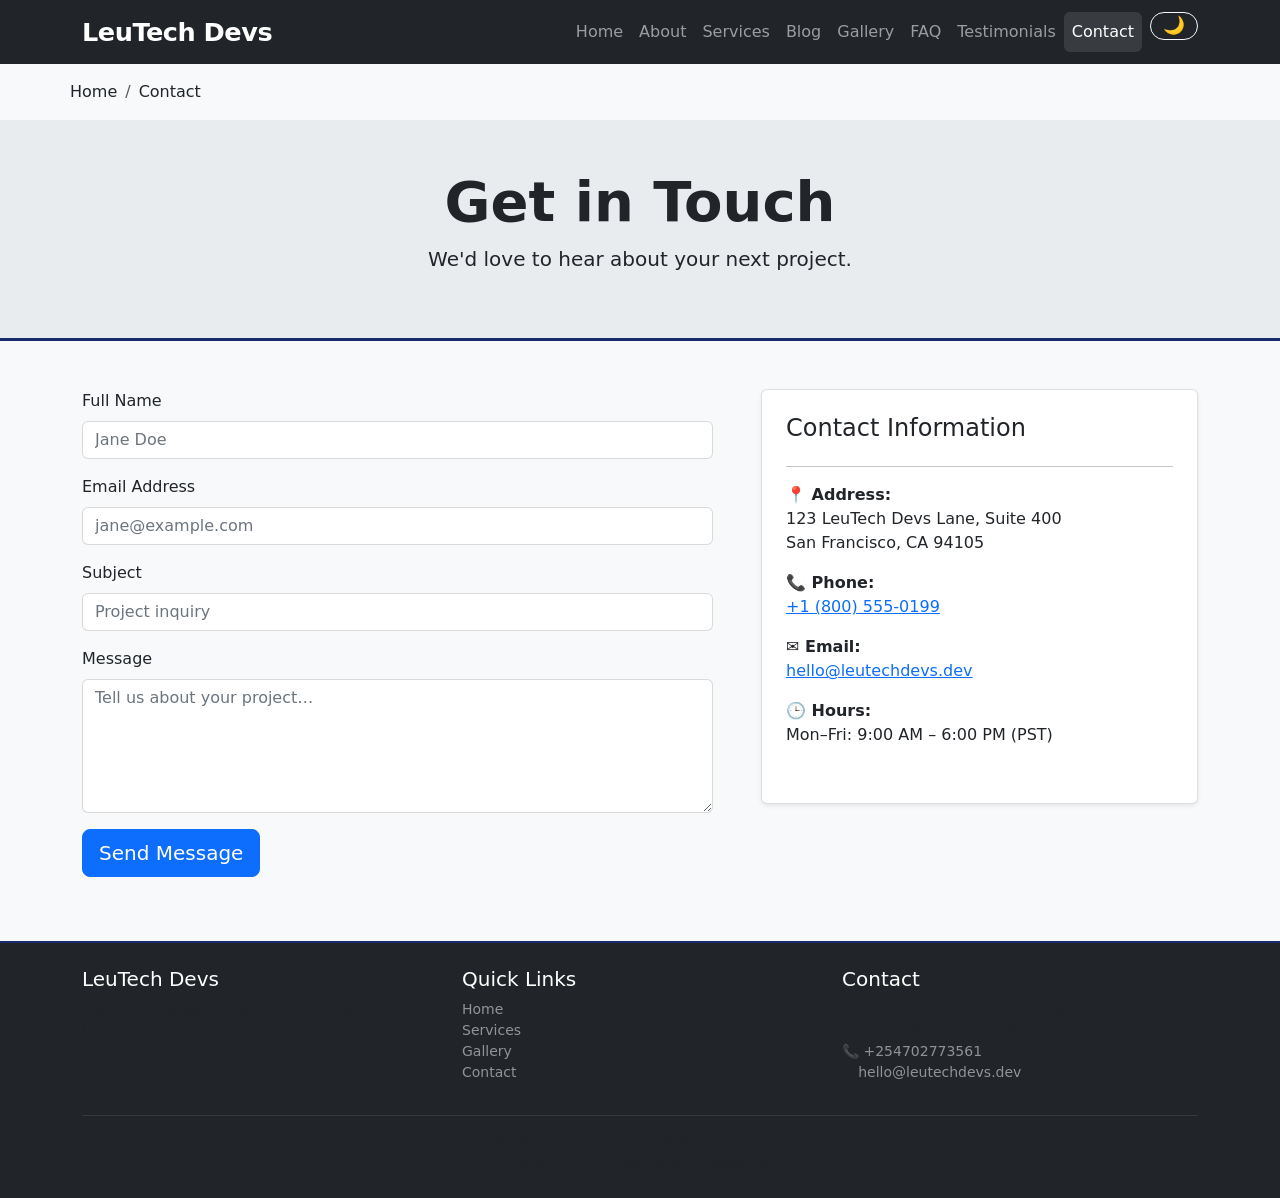
<file: contact.html>
<!DOCTYPE html>
<html lang="en">
<head>
    <meta charset="UTF-8" />
    <meta name="viewport" content="width=device-width, initial-scale=1.0" />
    <meta name="description" content="Contact LeuTech Devs – we'd love to hear about your next project." />
    <title>Contact — LeuTech Devs</title>
    <link href="https://cdn.jsdelivr.net/npm/bootstrap@5.3.3/dist/css/bootstrap.min.css" rel="stylesheet" />
    <link rel="stylesheet" href="css/style.css" />
</head>
<body>
    <nav class="navbar navbar-expand-lg navbar-dark bg-dark sticky-top" aria-label="Main navigation">
        <div class="container">
            <a class="navbar-brand fw-bold" href="index.html">LeuTech Devs</a>
            <button class="navbar-toggler" type="button" data-bs-toggle="collapse" data-bs-target="#mainNav" aria-controls="mainNav" aria-expanded="false" aria-label="Toggle navigation">
                <span class="navbar-toggler-icon"></span>
            </button>
            <div class="collapse navbar-collapse" id="mainNav">
                <ul class="navbar-nav ms-auto">
                    <li class="nav-item"><a class="nav-link" href="index.html">Home</a></li>
                    <li class="nav-item"><a class="nav-link" href="about.html">About</a></li>
                    <li class="nav-item"><a class="nav-link" href="services.html">Services</a></li>
                    <li class="nav-item"><a class="nav-link" href="blog.html">Blog</a></li>
                    <li class="nav-item"><a class="nav-link" href="gallery.html">Gallery</a></li>
                    <li class="nav-item"><a class="nav-link" href="faq.html">FAQ</a></li>
                    <li class="nav-item"><a class="nav-link" href="testimonials.html">Testimonials</a></li>
                    <li class="nav-item"><a class="nav-link active" aria-current="page" href="contact.html">Contact</a></li>
                    <li class="nav-item">
                        <button id="darkModeToggle" class="btn btn-outline-light btn-sm ms-2" aria-label="Toggle dark mode" aria-pressed="false">🌙</button>
                    </li>
                </ul>
            </div>
        </div>
    </nav>

    <!-- Breadcrumb -->
    <nav aria-label="Breadcrumb">
        <ol class="breadcrumb container pt-3">
            <li class="breadcrumb-item"><a href="index.html">Home</a></li>
            <li class="breadcrumb-item active" aria-current="page">Contact</li>
        </ol>
    </nav>

    <header class="page-header text-center py-5">
        <div class="container">
            <h1 class="display-4 fw-bold">Get in Touch</h1>
            <p class="lead">We'd love to hear about your next project.</p>
        </div>
    </header>

    <section class="container my-5" aria-labelledby="contact-form-title">
        <div class="row g-5">
            <div class="col-lg-7">
                <h2 id="contact-form-title" class="visually-hidden">Contact form</h2>
                <form id="contactForm" novalidate aria-label="Contact form">
                    <div class="mb-3">
                        <label for="name" class="form-label">Full Name</label>
                        <input type="text" class="form-control" id="name" placeholder="Jane Doe" required aria-required="true" />
                        <div class="invalid-feedback">Please enter your name.</div>
                    </div>
                    <div class="mb-3">
                        <label for="email" class="form-label">Email Address</label>
                        <input type="email" class="form-control" id="email" placeholder="jane@example.com" required aria-required="true" />
                        <div class="invalid-feedback">Please enter a valid email address.</div>
                    </div>
                    <div class="mb-3">
                        <label for="subject" class="form-label">Subject</label>
                        <input type="text" class="form-control" id="subject" placeholder="Project inquiry" required aria-required="true" />
                        <div class="invalid-feedback">Please enter a subject.</div>
                    </div>
                    <div class="mb-3">
                        <label for="message" class="form-label">Message</label>
                        <textarea class="form-control" id="message" rows="5" placeholder="Tell us about your project…" required aria-required="true"></textarea>
                        <div class="invalid-feedback">Please enter a message.</div>
                    </div>
                    <button type="submit" class="btn btn-primary btn-lg">Send Message</button>
                    <div id="formFeedback" class="mt-3" aria-live="polite"></div>
                </form>
            </div>
            <div class="col-lg-5">
                <div class="card shadow-sm p-4">
                    <h4>Contact Information</h4>
                    <hr />
                    <address>
                        <p><strong>📍 Address:</strong><br />123 LeuTech Devs Lane, Suite 400<br />San Francisco, CA 94105</p>
                        <p><strong>📞 Phone:</strong><br /><a href="tel:+18005550199">+1 (800) 555‑0199</a></p>
                        <p><strong>✉️ Email:</strong><br /><a href="mailto:hello@leutechdevs.dev">hello@leutechdevs.dev</a></p>
                        <p><strong>🕒 Hours:</strong><br />Mon–Fri: 9:00 AM – 6:00 PM (PST)</p>
                    </address>
                </div>
            </div>
        </div>
    </section>

    <!-- Footer -->
    <footer class="bg-dark text-white py-4 mt-5" aria-label="Footer">
        <div class="container">
            <div class="row g-4">
                <div class="col-md-4">
                    <h5>LeuTech Devs</h5>
                    <p class="text-muted small">Innovative digital solutions for modern businesses.</p>
                </div>
                <div class="col-md-4">
                    <h5>Quick Links</h5>
                    <ul class="list-unstyled small">
                        <li><a href="index.html" class="text-white-50 text-decoration-none">Home</a></li>
                        <li><a href="services.html" class="text-white-50 text-decoration-none">Services</a></li>
                        <li><a href="gallery.html" class="text-white-50 text-decoration-none">Gallery</a></li>
                        <li><a href="contact.html" class="text-white-50 text-decoration-none">Contact</a></li>
                    </ul>
                </div>
                <div class="col-md-4">
                    <h5>Contact</h5>
                    <address class="small text-muted">
                        <span class="d-block">123 LeuTech Devs Lane, Suite 400</span>
                        <span class="d-block">San Francisco, CA 94105</span>
                        <span class="d-block">📞 <a href="tel:+18005550199" class="text-white-50 text-decoration-none">+254702773561</a></span>
                        <span class="d-block">✉️ <a href="mailto:hello@leutechdevs.dev" class="text-white-50 text-decoration-none">hello@leutechdevs.dev</a></span>
                    </address>
                </div>
            </div>
            <hr class="border-secondary" />
            <div class="text-center small text-muted">
                <p class="mb-0">&copy; 2026 LeuTech Devs. All rights reserved.</p>
                <span>Built with HTML, CSS, JS and Bootstrap 5</span>
            </div>
        </div>
    </footer>

    <script src="https://cdn.jsdelivr.net/npm/bootstrap@5.3.3/dist/js/bootstrap.bundle.min.js"></script>
    <script src="js/script.js"></script>
</body>
</html>
</file>
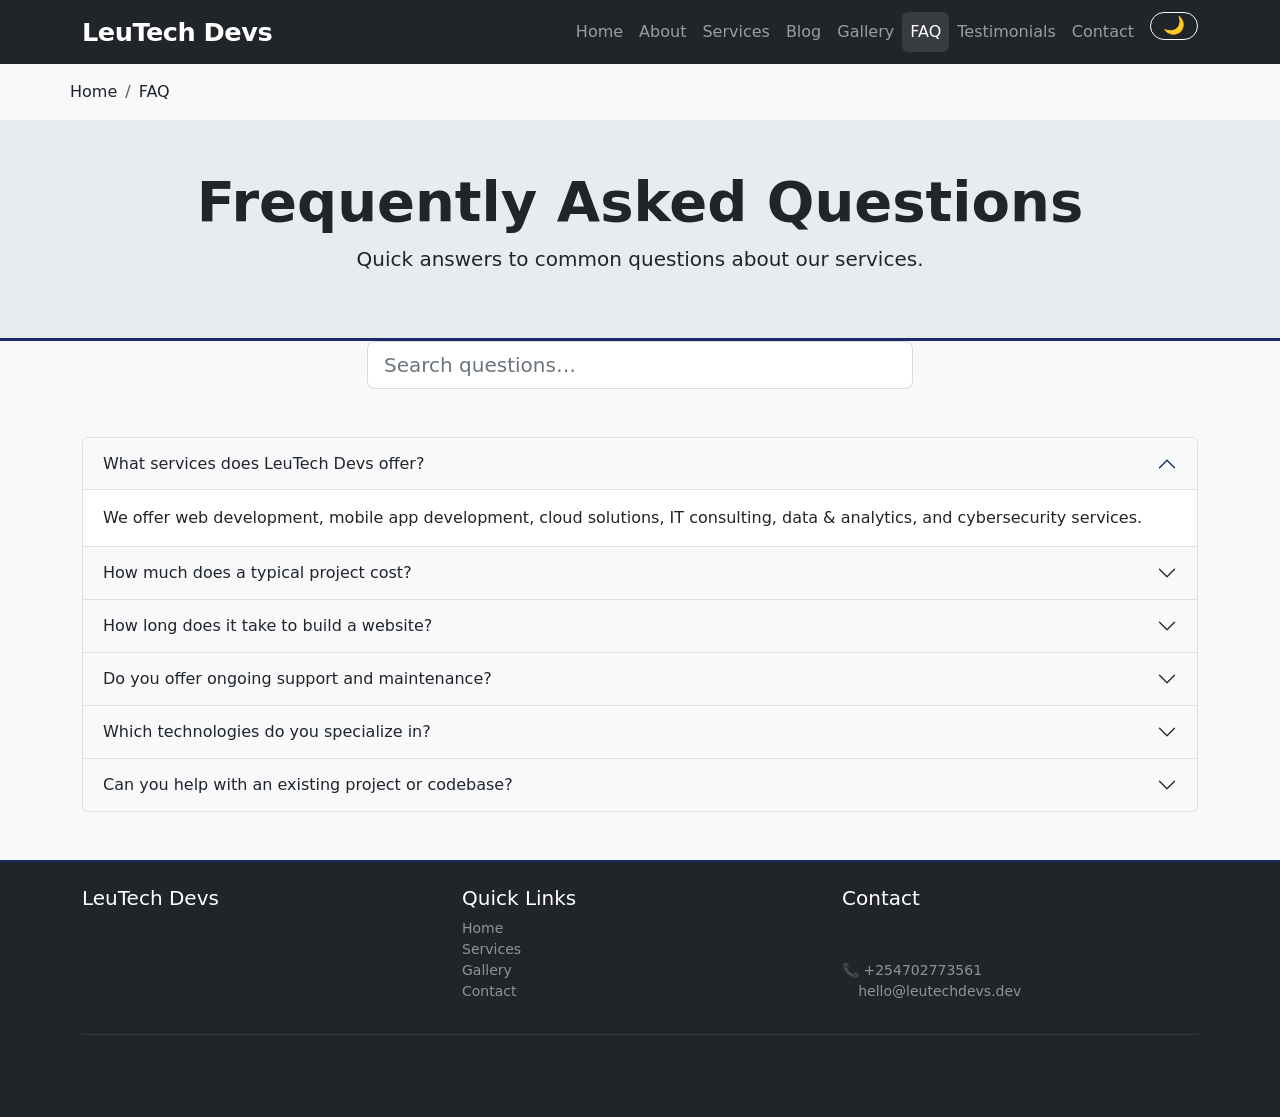
<file: faq.html>
<!DOCTYPE html>
<html lang="en">
<head>
    <meta charset="UTF-8" />
    <meta name="viewport" content="width=device-width, initial-scale=1.0" />
    <meta name="description" content="Frequently asked questions about LeuTech Devs services, pricing, timelines, and support." />
    <title>FAQ — LeuTech Devs</title>
    <link href="https://cdn.jsdelivr.net/npm/bootstrap@5.3.3/dist/css/bootstrap.min.css" rel="stylesheet" />
    <link rel="stylesheet" href="css/style.css" />
</head>
<body>
    <nav class="navbar navbar-expand-lg navbar-dark bg-dark sticky-top" aria-label="Main navigation">
        <div class="container">
            <a class="navbar-brand fw-bold" href="index.html">LeuTech Devs</a>
            <button class="navbar-toggler" type="button" data-bs-toggle="collapse" data-bs-target="#mainNav" aria-controls="mainNav" aria-expanded="false" aria-label="Toggle navigation">
                <span class="navbar-toggler-icon"></span>
            </button>
            <div class="collapse navbar-collapse" id="mainNav">
                <ul class="navbar-nav ms-auto">
                    <li class="nav-item"><a class="nav-link" href="index.html">Home</a></li>
                    <li class="nav-item"><a class="nav-link" href="about.html">About</a></li>
                    <li class="nav-item"><a class="nav-link" href="services.html">Services</a></li>
                    <li class="nav-item"><a class="nav-link" href="blog.html">Blog</a></li>
                    <li class="nav-item"><a class="nav-link" href="gallery.html">Gallery</a></li>
                    <li class="nav-item"><a class="nav-link active" aria-current="page" href="faq.html">FAQ</a></li>
                    <li class="nav-item"><a class="nav-link" href="testimonials.html">Testimonials</a></li>
                    <li class="nav-item"><a class="nav-link" href="contact.html">Contact</a></li>
                    <li class="nav-item">
                        <button id="darkModeToggle" class="btn btn-outline-light btn-sm ms-2" aria-label="Toggle dark mode" aria-pressed="false">🌙</button>
                    </li>
                </ul>
            </div>
        </div>
    </nav>

    <!-- Breadcrumb -->
    <nav aria-label="Breadcrumb">
        <ol class="breadcrumb container pt-3">
            <li class="breadcrumb-item"><a href="index.html">Home</a></li>
            <li class="breadcrumb-item active" aria-current="page">FAQ</li>
        </ol>
    </nav>

    <header class="page-header text-center py-5">
        <div class="container">
            <h1 class="display-4 fw-bold">Frequently Asked Questions</h1>
            <p class="lead">Quick answers to common questions about our services.</p>
        </div>
    </header>

    <section class="container" aria-label="Search FAQ">
        <div class="row justify-content-center">
            <div class="col-md-6">
                <label for="faqSearch" class="visually-hidden">Search questions</label>
                <input type="text" id="faqSearch" class="form-control form-control-lg" placeholder="Search questions…" aria-label="Search FAQ" />
            </div>
        </div>
    </section>

    <section class="container my-5" aria-labelledby="faq-list">
        <div class="accordion" id="faqAccordion">
            <div class="accordion-item faq-item">
                <h2 class="accordion-header" id="heading1">
                    <button class="accordion-button" type="button" data-bs-toggle="collapse" data-bs-target="#faq1" aria-expanded="true" aria-controls="faq1">
                        What services does LeuTech Devs offer?
                    </button>
                </h2>
                <div id="faq1" class="accordion-collapse collapse show" aria-labelledby="heading1" data-bs-parent="#faqAccordion">
                    <div class="accordion-body">
                        We offer web development, mobile app development, cloud solutions, IT consulting, data &amp; analytics, and cybersecurity services.
                    </div>
                </div>
            </div>
            <div class="accordion-item faq-item">
                <h2 class="accordion-header" id="heading2">
                    <button class="accordion-button collapsed" type="button" data-bs-toggle="collapse" data-bs-target="#faq2" aria-expanded="false" aria-controls="faq2">
                        How much does a typical project cost?
                    </button>
                </h2>
                <div id="faq2" class="accordion-collapse collapse" aria-labelledby="heading2" data-bs-parent="#faqAccordion">
                    <div class="accordion-body">
                        Costs vary based on scope and complexity. We provide custom quotes after a free initial consultation. Contact us for a detailed estimate.
                    </div>
                </div>
            </div>
            <div class="accordion-item faq-item">
                <h2 class="accordion-header" id="heading3">
                    <button class="accordion-button collapsed" type="button" data-bs-toggle="collapse" data-bs-target="#faq3" aria-expanded="false" aria-controls="faq3">
                        How long does it take to build a website?
                    </button>
                </h2>
                <div id="faq3" class="accordion-collapse collapse" aria-labelledby="heading3" data-bs-parent="#faqAccordion">
                    <div class="accordion-body">
                        A standard business website typically takes 4–8 weeks. Larger projects with custom features may take 3–6 months. We'll provide a timeline during the planning phase.
                    </div>
                </div>
            </div>
            <div class="accordion-item faq-item">
                <h2 class="accordion-header" id="heading4">
                    <button class="accordion-button collapsed" type="button" data-bs-toggle="collapse" data-bs-target="#faq4" aria-expanded="false" aria-controls="faq4">
                        Do you offer ongoing support and maintenance?
                    </button>
                </h2>
                <div id="faq4" class="accordion-collapse collapse" aria-labelledby="heading4" data-bs-parent="#faqAccordion">
                    <div class="accordion-body">
                        Yes, we offer flexible maintenance plans including security updates, performance monitoring, content updates, and technical support.
                    </div>
                </div>
            </div>
            <div class="accordion-item faq-item">
                <h2 class="accordion-header" id="heading5">
                    <button class="accordion-button collapsed" type="button" data-bs-toggle="collapse" data-bs-target="#faq5" aria-expanded="false" aria-controls="faq5">
                        Which technologies do you specialize in?
                    </button>
                </h2>
                <div id="faq5" class="accordion-collapse collapse" aria-labelledby="heading5" data-bs-parent="#faqAccordion">
                    <div class="accordion-body">
                        We work with React, Vue, Angular, Laravel, Django, Flutter, React Native, AWS, Azure, GCP, and many other modern tools.
                    </div>
                </div>
            </div>
            <div class="accordion-item faq-item">
                <h2 class="accordion-header" id="heading6">
                    <button class="accordion-button collapsed" type="button" data-bs-toggle="collapse" data-bs-target="#faq6" aria-expanded="false" aria-controls="faq6">
                        Can you help with an existing project or codebase?
                    </button>
                </h2>
                <div id="faq6" class="accordion-collapse collapse" aria-labelledby="heading6" data-bs-parent="#faqAccordion">
                    <div class="accordion-body">
                        Absolutely. We offer code audits, refactoring, performance optimization, and team augmentation for existing projects.
                    </div>
                </div>
            </div>
        </div>
    </section>

    <!-- Footer -->
    <footer class="bg-dark text-white py-4 mt-5" aria-label="Footer">
        <div class="container">
            <div class="row g-4">
                <div class="col-md-4">
                    <h5>LeuTech Devs</h5>
                    <p class="text-muted small">Innovative digital solutions for modern businesses.</p>
                </div>
                <div class="col-md-4">
                    <h5>Quick Links</h5>
                    <ul class="list-unstyled small">
                        <li><a href="index.html" class="text-white-50 text-decoration-none">Home</a></li>
                        <li><a href="services.html" class="text-white-50 text-decoration-none">Services</a></li>
                        <li><a href="gallery.html" class="text-white-50 text-decoration-none">Gallery</a></li>
                        <li><a href="contact.html" class="text-white-50 text-decoration-none">Contact</a></li>
                    </ul>
                </div>
                <div class="col-md-4">
                    <h5>Contact</h5>
                    <address class="small text-muted">
                        <span class="d-block">123 LeuTech Devs Lane, Suite 400</span>
                        <span class="d-block">San Francisco, CA 94105</span>
                        <span class="d-block">📞 <a href="tel:+18005550199" class="text-white-50 text-decoration-none">+254702773561</a></span>
                        <span class="d-block">✉️ <a href="mailto:hello@leutechdevs.dev" class="text-white-50 text-decoration-none">hello@leutechdevs.dev</a></span>
                    </address>
                </div>
            </div>
            <hr class="border-secondary" />
            <div class="text-center small text-muted">
                <p class="mb-0">&copy; 2026 LeuTech Devs. All rights reserved.</p>
                <span>Built with HTML, CSS, JS and Bootstrap 5</span>
            </div>
        </div>
    </footer>

    <script src="https://cdn.jsdelivr.net/npm/bootstrap@5.3.3/dist/js/bootstrap.bundle.min.js"></script>
    <script src="js/script.js"></script>
</body>
</html>
</file>
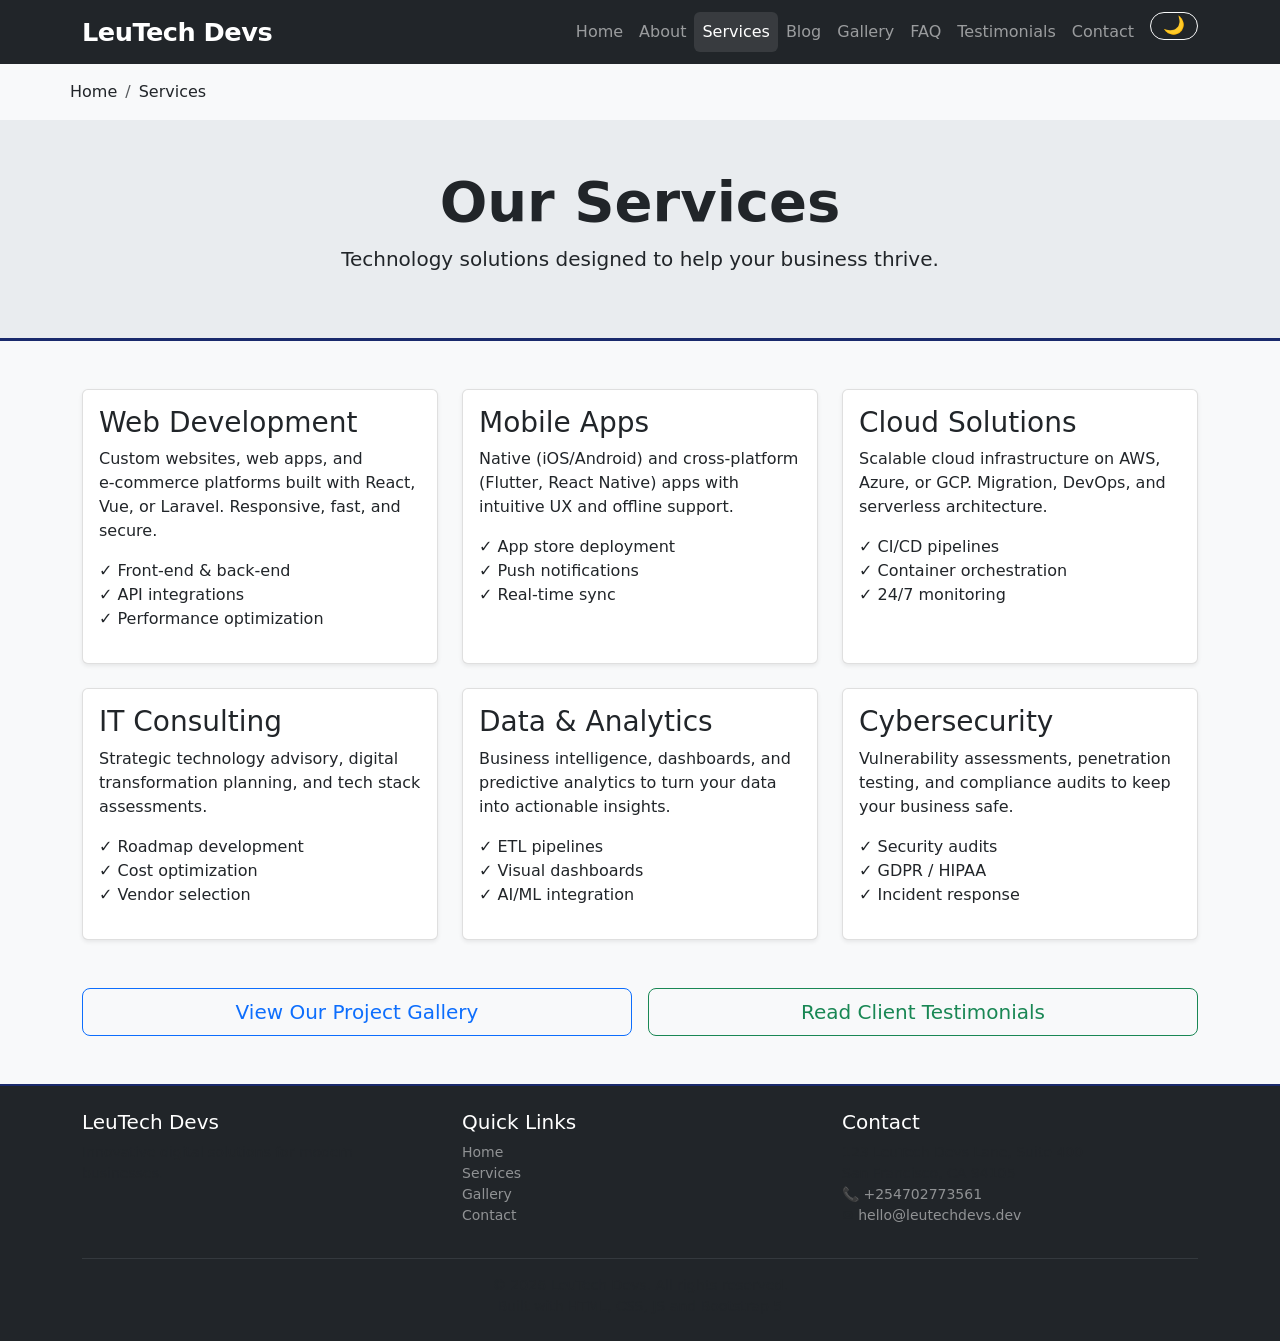
<file: services.html>
<!DOCTYPE html>
<html lang="en">
<head>
    <meta charset="UTF-8" />
    <meta name="viewport" content="width=device-width, initial-scale=1.0" />
    <meta name="description" content="LeuTech Devs services – web development, mobile apps, cloud solutions, IT consulting, data analytics, cybersecurity." />
    <title>Services — LeuTech Devs</title>
    <link href="https://cdn.jsdelivr.net/npm/bootstrap@5.3.3/dist/css/bootstrap.min.css" rel="stylesheet" />
    <link rel="stylesheet" href="css/style.css" />
</head>
<body>
    <nav class="navbar navbar-expand-lg navbar-dark bg-dark sticky-top" aria-label="Main navigation">
        <div class="container">
            <a class="navbar-brand fw-bold" href="index.html">LeuTech Devs</a>
            <button class="navbar-toggler" type="button" data-bs-toggle="collapse" data-bs-target="#mainNav" aria-controls="mainNav" aria-expanded="false" aria-label="Toggle navigation">
                <span class="navbar-toggler-icon"></span>
            </button>
            <div class="collapse navbar-collapse" id="mainNav">
                <ul class="navbar-nav ms-auto">
                    <li class="nav-item"><a class="nav-link" href="index.html">Home</a></li>
                    <li class="nav-item"><a class="nav-link" href="about.html">About</a></li>
                    <li class="nav-item"><a class="nav-link active" aria-current="page" href="services.html">Services</a></li>
                    <li class="nav-item"><a class="nav-link" href="blog.html">Blog</a></li>
                    <li class="nav-item"><a class="nav-link" href="gallery.html">Gallery</a></li>
                    <li class="nav-item"><a class="nav-link" href="faq.html">FAQ</a></li>
                    <li class="nav-item"><a class="nav-link" href="testimonials.html">Testimonials</a></li>
                    <li class="nav-item"><a class="nav-link" href="contact.html">Contact</a></li>
                    <li class="nav-item">
                        <button id="darkModeToggle" class="btn btn-outline-light btn-sm ms-2" aria-label="Toggle dark mode" aria-pressed="false">🌙</button>
                    </li>
                </ul>
            </div>
        </div>
    </nav>

    <!-- Breadcrumb -->
    <nav aria-label="Breadcrumb">
        <ol class="breadcrumb container pt-3">
            <li class="breadcrumb-item"><a href="index.html">Home</a></li>
            <li class="breadcrumb-item active" aria-current="page">Services</li>
        </ol>
    </nav>

    <header class="page-header text-center py-5">
        <div class="container">
            <h1 class="display-4 fw-bold">Our Services</h1>
            <p class="lead">Technology solutions designed to help your business thrive.</p>
        </div>
    </header>

    <section class="container my-5" aria-labelledby="services-list">
        <div class="row g-4">
            <div class="col-md-4">
                <div class="card h-100 shadow-sm">
                    <div class="card-body">
                        <h3 class="card-title">Web Development</h3>
                        <p>Custom websites, web apps, and e‑commerce platforms built with React, Vue, or Laravel. Responsive, fast, and secure.</p>
                        <ul class="list-unstyled">
                            <li>✓ Front‑end &amp; back‑end</li>
                            <li>✓ API integrations</li>
                            <li>✓ Performance optimization</li>
                        </ul>
                    </div>
                </div>
            </div>
            <div class="col-md-4">
                <div class="card h-100 shadow-sm">
                    <div class="card-body">
                        <h3 class="card-title">Mobile Apps</h3>
                        <p>Native (iOS/Android) and cross‑platform (Flutter, React Native) apps with intuitive UX and offline support.</p>
                        <ul class="list-unstyled">
                            <li>✓ App store deployment</li>
                            <li>✓ Push notifications</li>
                            <li>✓ Real‑time sync</li>
                        </ul>
                    </div>
                </div>
            </div>
            <div class="col-md-4">
                <div class="card h-100 shadow-sm">
                    <div class="card-body">
                        <h3 class="card-title">Cloud Solutions</h3>
                        <p>Scalable cloud infrastructure on AWS, Azure, or GCP. Migration, DevOps, and serverless architecture.</p>
                        <ul class="list-unstyled">
                            <li>✓ CI/CD pipelines</li>
                            <li>✓ Container orchestration</li>
                            <li>✓ 24/7 monitoring</li>
                        </ul>
                    </div>
                </div>
            </div>
            <div class="col-md-4">
                <div class="card h-100 shadow-sm">
                    <div class="card-body">
                        <h3 class="card-title">IT Consulting</h3>
                        <p>Strategic technology advisory, digital transformation planning, and tech stack assessments.</p>
                        <ul class="list-unstyled">
                            <li>✓ Roadmap development</li>
                            <li>✓ Cost optimization</li>
                            <li>✓ Vendor selection</li>
                        </ul>
                    </div>
                </div>
            </div>
            <div class="col-md-4">
                <div class="card h-100 shadow-sm">
                    <div class="card-body">
                        <h3 class="card-title">Data &amp; Analytics</h3>
                        <p>Business intelligence, dashboards, and predictive analytics to turn your data into actionable insights.</p>
                        <ul class="list-unstyled">
                            <li>✓ ETL pipelines</li>
                            <li>✓ Visual dashboards</li>
                            <li>✓ AI/ML integration</li>
                        </ul>
                    </div>
                </div>
            </div>
            <div class="col-md-4">
                <div class="card h-100 shadow-sm">
                    <div class="card-body">
                        <h3 class="card-title">Cybersecurity</h3>
                        <p>Vulnerability assessments, penetration testing, and compliance audits to keep your business safe.</p>
                        <ul class="list-unstyled">
                            <li>✓ Security audits</li>
                            <li>✓ GDPR / HIPAA</li>
                            <li>✓ Incident response</li>
                        </ul>
                    </div>
                </div>
            </div>
        </div>
    </section>

    <!-- Contextual links to gallery & testimonials -->
    <section class="container text-center my-5">
        <div class="row g-3">
            <div class="col-md-6">
                <a href="gallery.html" class="btn btn-outline-primary btn-lg w-100">View Our Project Gallery</a>
            </div>
            <div class="col-md-6">
                <a href="testimonials.html" class="btn btn-outline-success btn-lg w-100">Read Client Testimonials</a>
            </div>
        </div>
    </section>

    <!-- Footer (same) -->
    <footer class="bg-dark text-white py-4 mt-5" aria-label="Footer">
        <div class="container">
            <div class="row g-4">
                <div class="col-md-4">
                    <h5>LeuTech Devs</h5>
                    <p class="text-muted small">Innovative digital solutions for modern businesses.</p>
                </div>
                <div class="col-md-4">
                    <h5>Quick Links</h5>
                    <ul class="list-unstyled small">
                        <li><a href="index.html" class="text-white-50 text-decoration-none">Home</a></li>
                        <li><a href="services.html" class="text-white-50 text-decoration-none">Services</a></li>
                        <li><a href="gallery.html" class="text-white-50 text-decoration-none">Gallery</a></li>
                        <li><a href="contact.html" class="text-white-50 text-decoration-none">Contact</a></li>
                    </ul>
                </div>
                <div class="col-md-4">
                    <h5>Contact</h5>
                    <address class="small text-muted">
                        <span class="d-block">123 LeuTech Devs Lane, Suite 400</span>
                        <span class="d-block">San Francisco, CA 94105</span>
                        <span class="d-block">📞 <a href="tel:+18005550199" class="text-white-50 text-decoration-none">+254702773561</a></span>
                        <span class="d-block">✉️ <a href="mailto:hello@leutechdevs.dev" class="text-white-50 text-decoration-none">hello@leutechdevs.dev</a></span>
                    </address>
                </div>
            </div>
            <hr class="border-secondary" />
            <div class="text-center small text-muted">
                <p class="mb-0">&copy; 2026 LeuTech Devs. All rights reserved.</p>
                <span>Built with HTML, CSS, JS and Bootstrap 5</span>
            </div>
        </div>
    </footer>

    <script src="https://cdn.jsdelivr.net/npm/bootstrap@5.3.3/dist/js/bootstrap.bundle.min.js"></script>
    <script src="js/script.js"></script>
</body>
</html>
</file>
<file: css/style.css>
:root {
    --bg-body: #f8f9fa;
    --text-body: #212529;
    --bg-card: #ffffff;
    --text-card: #212529;
    --border-card: rgba(0,0,0,0.125);
    --shadow-card: 0 .5rem 1rem rgba(0,0,0,0.08);
    --hero-bg: linear-gradient(135deg, #0d1b2a 0%, #1a2a6c 100%);
    --hero-text: #ffffff;
    --page-header-bg: #e9ecef;
    --page-header-text: #212529;
    --input-bg: #ffffff;
    --input-text: #212529;
    --input-placeholder: #6c757d;
    --accordion-btn-bg: #f8f9fa;
    --accordion-btn-text: #212529;
    --accordion-body-bg: #ffffff;
    --accordion-body-text: #212529;
    --breadcrumb-bg: transparent;
    --breadcrumb-text: #212529;
    --badge-dark-text: #212529;
}

body.dark-mode {
    --bg-body: #1a1a2e;
    --text-body: #f0f0f0;
    --bg-card: #2a2a40;
    --text-card: #f0f0f0;
    --border-card: #3a3a50;
    --shadow-card: 0 .5rem 1rem rgba(0,0,0,0.6);
    --page-header-bg: #252540;
    --page-header-text: #f0f0f0;
    --input-bg: #2a2a40;
    --input-text: #f0f0f0;
    --input-placeholder: #a0a0b0;
    --accordion-btn-bg: #2a2a40;
    --accordion-btn-text: #f0f0f0;
    --accordion-body-bg: #1f1f35;
    --accordion-body-text: #e0e0e0;
    --breadcrumb-text: #d0d0d0;
    --badge-dark-text: #212529; /* keep badges with text-dark readable */
}

body {
    background-color: var(--bg-body);
    color: var(--text-body);
    transition: background-color 0.3s ease, color 0.3s ease;
    font-family: 'Segoe UI', system-ui, -apple-system, sans-serif;
}

.hidden {
    display: none !important;
}

.card {
    background-color: var(--bg-card);
    color: var(--text-card);
    border-color: var(--border-card);
    box-shadow: var(--shadow-card);
    transition: transform 0.2s ease, box-shadow 0.2s ease;
}
.card:hover {
    transform: translateY(-4px);
    box-shadow: 0 .75rem 1.5rem rgba(0,0,0,0.12);
}
body.dark-mode .card:hover {
    box-shadow: 0 .75rem 1.5rem rgba(0,0,0,0.5);
}
.card-title,
.card-text,
.card-body > p,
.card-body > ul,
.card-body > blockquote {
    color: var(--text-card);
}

.hero-section {
    min-height: 60vh;
    background: var(--hero-bg);
    color: var(--hero-text) !important;
    padding: 4rem 0;
}
.hero-section h1,
.hero-section p,
.hero-section .lead {
    color: #ffffff !important;
}
.hero-section h1 {
    font-size: clamp(2.2rem, 6vw, 3.8rem);
}
.hero-section .lead {
    font-size: clamp(1rem, 2vw, 1.5rem);
}

.page-header {
    background-color: var(--page-header-bg);
    color: var(--page-header-text);
    padding: 3rem 0;
    border-bottom: 3px solid #1a2a6c;
}
body.dark-mode .page-header {
    border-bottom-color: #4a7dd2;
}

.breadcrumb {
    background-color: var(--breadcrumb-bg);
}
.breadcrumb-item a {
    color: var(--breadcrumb-text);
    text-decoration: none;
}
.breadcrumb-item.active {
    color: var(--breadcrumb-text);
}

.navbar-brand {
    font-size: 1.6rem;
    letter-spacing: -0.5px;
}
.navbar .nav-link {
    font-weight: 500;
    padding: 0.5rem 1rem;
    border-radius: 6px;
    transition: background 0.2s;
}
.navbar .nav-link:hover,
.navbar .nav-link.active {
    background: rgba(255,255,255,0.1);
}

#darkModeToggle {
    border-radius: 50px;
    padding: 0.25rem 0.75rem;
    font-size: 1.1rem;
    line-height: 1;
}

#galleryFilter .btn {
    border-radius: 50px;
    padding: 0.4rem 1.4rem;
    font-weight: 500;
}
#galleryFilter .btn.active {
    background-color: #1a2a6c;
    color: #fff;
    border-color: #1a2a6c;
}
body.dark-mode #galleryFilter .btn.active {
    background-color: #4a7dd2;
    border-color: #4a7dd2;
}
#galleryFilter .btn:focus {
    box-shadow: 0 0 0 0.2rem rgba(26,42,108,0.4);
}

.accordion-item {
    background-color: var(--bg-card);
    border-color: var(--border-card);
}
.accordion-button {
    background-color: var(--accordion-btn-bg);
    color: var(--accordion-btn-text);
}
.accordion-button:not(.collapsed) {
    background-color: var(--accordion-btn-bg);
    color: var(--accordion-btn-text);
}
.accordion-body {
    background-color: var(--accordion-body-bg);
    color: var(--accordion-body-text);
}
.faq-item.highlight .accordion-button {
    background-color: #fff3cd;
    color: #856404;
}
body.dark-mode .faq-item.highlight .accordion-button {
    background-color: #3a2a1a;
    color: #f0d89e;
}
body.dark-mode .accordion-button::after {
    filter: invert(1);
}

.form-control {
    background-color: var(--input-bg);
    color: var(--input-text);
    border-color: var(--border-card);
}
.form-control::placeholder {
    color: var(--input-placeholder);
}
.form-control:focus {
    background-color: var(--input-bg);
    color: var(--input-text);
    border-color: #4a7dd2;
    box-shadow: 0 0 0 0.2rem rgba(26,42,108,0.25);
}

.badge.text-dark {
    color: var(--badge-dark-text) !important;
}

.display-5 {
    color: var(--text-body);
}

footer {
    background-color: #0d1b2a !important;
    border-top: 2px solid #1a2a6c;
}
body.dark-mode footer {
    border-top-color: #2a3a6c;
}
footer a {
    transition: color 0.2s;
}
footer a:hover {
    color: #ffffff !important;
}

@media (max-width: 768px) {
    .hero-section {
        min-height: 40vh;
        padding: 2.5rem 0;
    }
    .page-header {
        padding: 2rem 0;
    }
    #darkModeToggle {
        margin-top: 0.5rem;
        margin-left: 0 !important;
    }
}
</file>
